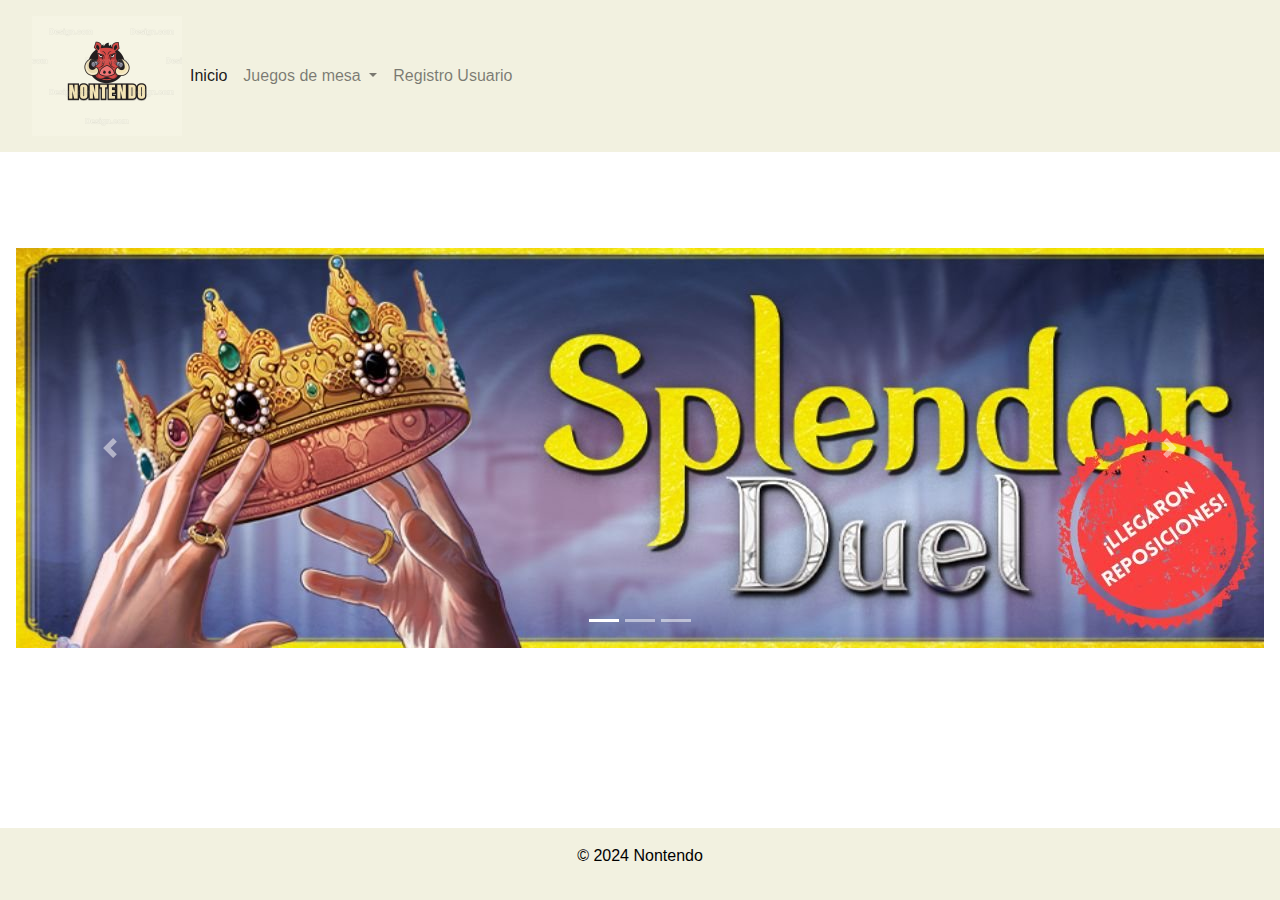
<file: index.html>
<!DOCTYPE html>
<html lang="es">
<head>
    <meta charset="UTF-8">
    <meta name="viewport" content="width=device-width, initial-scale=1.0">
    <title>Nontendo - Juegos de Mesa</title>
    <link rel="stylesheet" href="https://stackpath.bootstrapcdn.com/bootstrap/4.5.2/css/bootstrap.min.css">
    <link rel="stylesheet" href="css/style.css">
</head>
    <script src="https://code.jquery.com/jquery-3.5.1.slim.min.js"></script>
    <script src="https://cdn.jsdelivr.net/npm/@popperjs/core@2.5.4/dist/umd/popper.min.js"></script>
    <script src="https://stackpath.bootstrapcdn.com/bootstrap/4.5.2/js/bootstrap.min.js"></script>       
<body>
    <header>
        <nav class="navbar navbar-expand-sm navbar-light">
            <img src="imagenes/logo.png" alt="Logo Nontendo">            
            <button class="navbar-toggler" type="button" data-toggle="collapse" data-target="#navbarNavDropdown" aria-controls="navbarNavDropdown" aria-expanded="false" aria-label="Toggle navigation">
              <span class="navbar-toggler-icon"></span>
            </button>
            <div class="collapse navbar-collapse" id="navbarNavDropdown">
              <ul class="navbar-nav">
                <li class="nav-item active">
                  <a class="nav-link" href="index.html">Inicio <span class="sr-only">(current)</span></a>
                </li>
                <li class="nav-item dropdown">
                    <a class="nav-link dropdown-toggle" href="#" id="navbarDropdownMenuLink" role="button" data-toggle="dropdown" aria-haspopup="true" aria-expanded="false">
                        Juegos de mesa
                    </a>
                    <ul class="dropdown-menu curved-dropdown" aria-labelledby="navbarDropdownMenuLink">
                        <li><a class="dropdown-item" href="categoryAventura.html">Aventura</a></li>
                        <li><a class="dropdown-item" href="categoryCooperativo.html">Cooperativo</a></li>
                        <li><a class="dropdown-item" href="categoryEstrategia.html">Estrategia</a></li>
                        <li><a class="dropdown-item" href="categoryFamiliar.html">Familiar</a></li>
                    </ul>                    
                </li>
                <li class="nav-item">
                  <a class="nav-link" href="registroUsuario.html">Registro Usuario</a>
                </li>
              </ul>
            </div>
        </nav>               
      </header>   
      <main>
        <div id="carouselExampleIndicators" class="carousel slide" data-ride="carousel">
            <ol class="carousel-indicators">
                <li data-target="#carouselExampleIndicators" data-slide-to="0" class="active"></li>
                <li data-target="#carouselExampleIndicators" data-slide-to="1"></li>
                <li data-target="#carouselExampleIndicators" data-slide-to="2"></li>
            </ol>
            <div class="carousel-inner">
                <div class="carousel-item active">
                    <img src="imagenes/banner1.jpg" class="d-block mx-auto" alt="Splendor">                   
                </div>
                <div class="carousel-item">
                    <img src="imagenes/banner2.jpg" class="d-block mx-auto" alt="Cat in the box">                  
                </div>
                <div class="carousel-item">
                    <img src="imagenes/banner3.jpg" class="d-block mx-auto" alt="Carcassonne">                  
                </div>
            </div>
            <a class="carousel-control-prev" href="#carouselExampleIndicators" role="button" data-slide="prev">
                <span class="carousel-control-prev-icon" aria-hidden="true"></span>
                <span class="sr-only">Previous</span>
            </a>
            <a class="carousel-control-next" href="#carouselExampleIndicators" role="button" data-slide="next">
                <span class="carousel-control-next-icon" aria-hidden="true"></span>
                <span class="sr-only">Next</span>
            </a>
        </div>
    </main>   
    <footer>
        <p>&copy; 2024 Nontendo</p>
    </footer>    
</body>
</html>
</file>
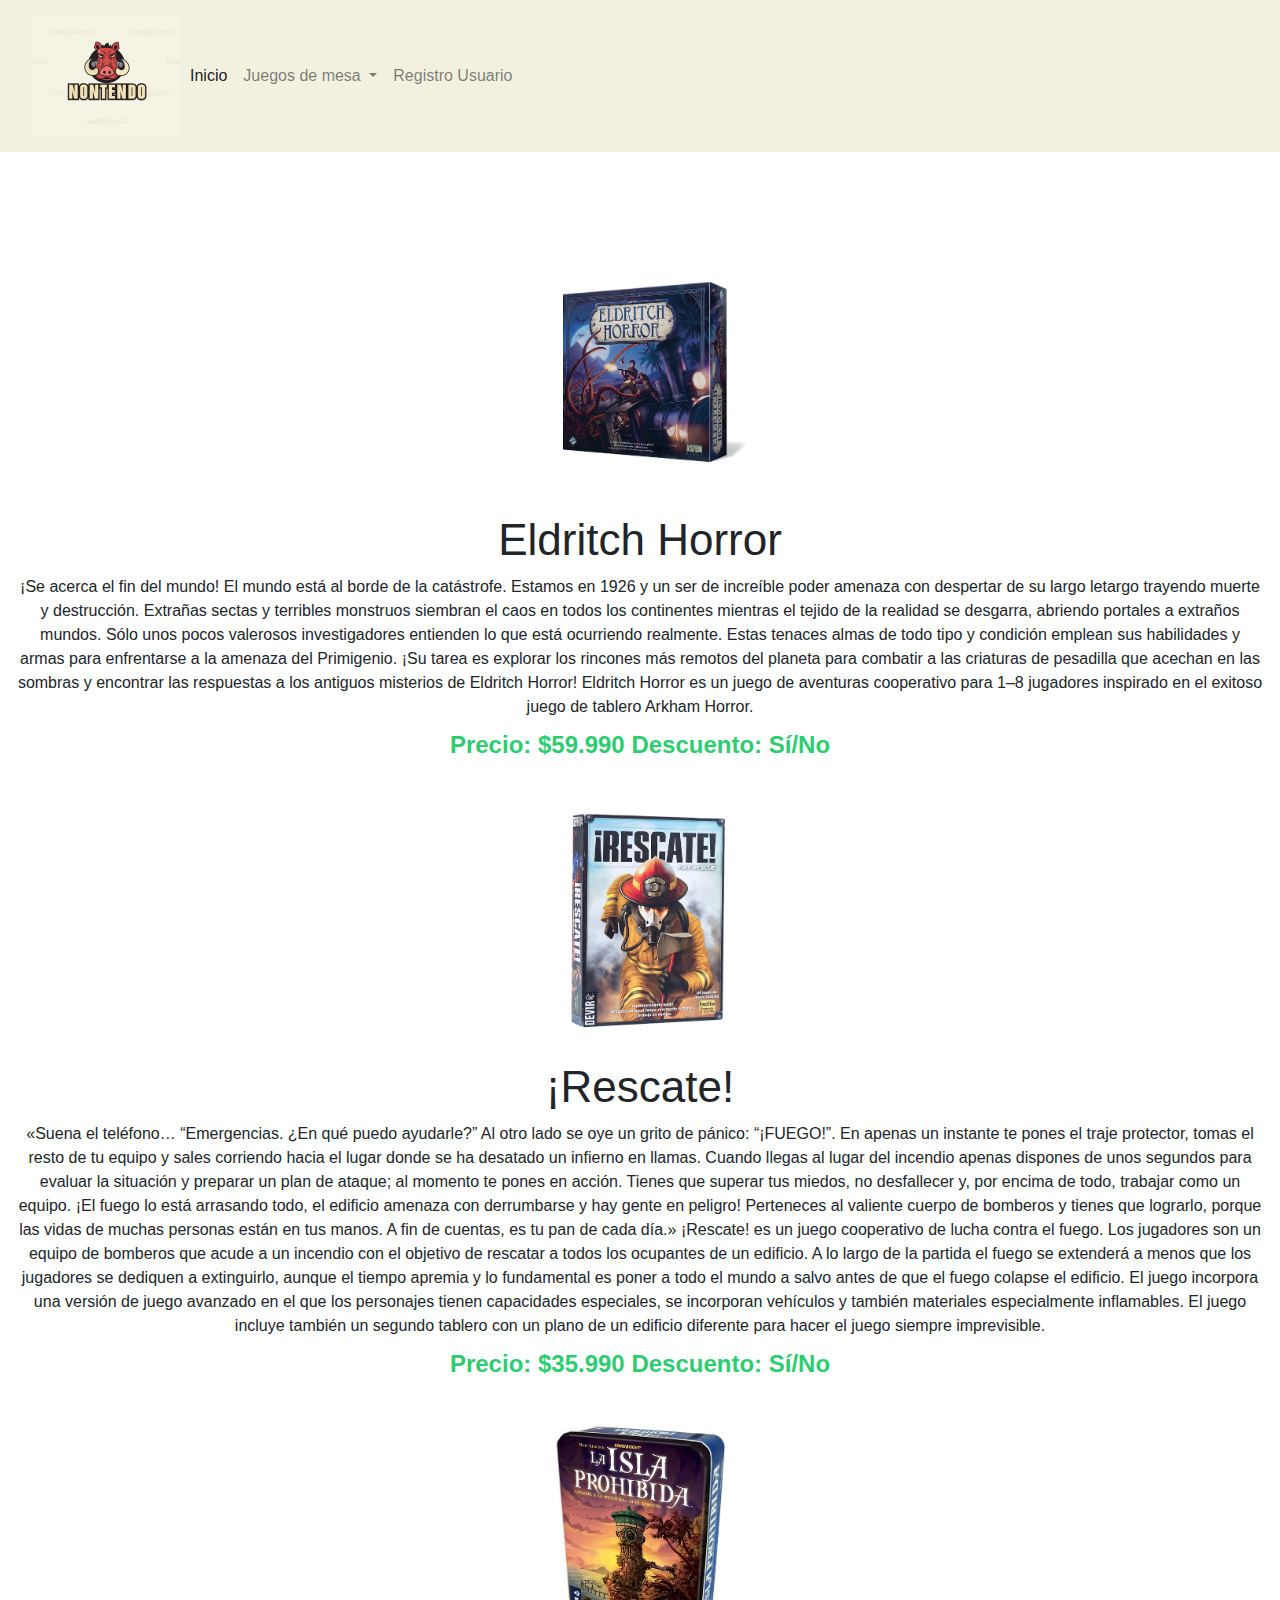
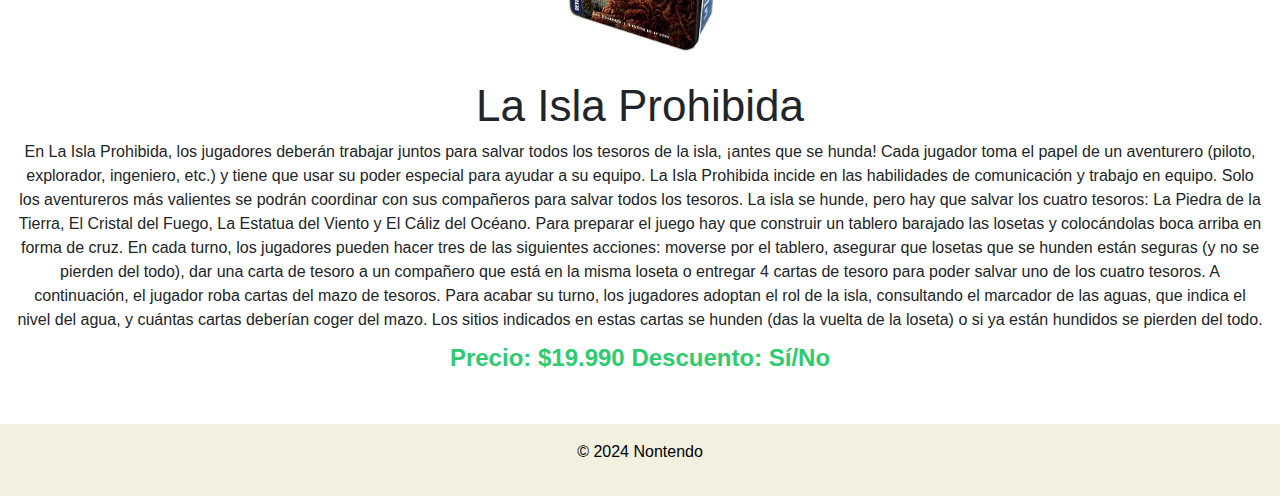
<file: categoryAventura.html>
<!DOCTYPE html>
<html lang="es">
<head>
    <meta charset="UTF-8">
    <meta name="viewport" content="width=device-width, initial-scale=1.0">
    <title>Juegos de Aventura - Nontendo</title>
    <link rel="stylesheet" href="https://stackpath.bootstrapcdn.com/bootstrap/4.5.2/css/bootstrap.min.css">
    <link rel="stylesheet" href="css/style.css">
</head>
    <script src="https://code.jquery.com/jquery-3.5.1.slim.min.js"></script>
    <script src="https://cdn.jsdelivr.net/npm/@popperjs/core@2.5.4/dist/umd/popper.min.js"></script>
    <script src="https://stackpath.bootstrapcdn.com/bootstrap/4.5.2/js/bootstrap.min.js"></script>       
<body>
    <header>
        <nav class="navbar navbar-expand-sm navbar-light">
            <img src="imagenes/logo.png" alt="Logo Nontendo">            
            <button class="navbar-toggler" type="button" data-toggle="collapse" data-target="#navbarNavDropdown" aria-controls="navbarNavDropdown" aria-expanded="false" aria-label="Toggle navigation">
              <span class="navbar-toggler-icon"></span>
            </button>
            <div class="collapse navbar-collapse" id="navbarNavDropdown">
              <ul class="navbar-nav">
                <li class="nav-item active">
                  <a class="nav-link" href="index.html">Inicio <span class="sr-only">(current)</span></a>
                </li>
                <li class="nav-item dropdown">
                    <a class="nav-link dropdown-toggle" href="#" id="navbarDropdownMenuLink" role="button" data-toggle="dropdown" aria-haspopup="true" aria-expanded="false">
                        Juegos de mesa
                    </a>
                    <ul class="dropdown-menu curved-dropdown" aria-labelledby="navbarDropdownMenuLink">
                        <li><a class="dropdown-item" href="categoryAventura.html">Aventura</a></li>
                        <li><a class="dropdown-item" href="categoryCooperativo.html">Cooperativo</a></li>
                        <li><a class="dropdown-item" href="categoryEstrategia.html">Estrategia</a></li>
                        <li><a class="dropdown-item" href="categoryFamiliar.html">Familiar</a></li>
                    </ul>  
                </li>
                <li class="nav-item">
                  <a class="nav-link" href="registroUsuario.html">Registro Usuario</a>
                </li>
              </ul>
            </div>
        </nav>               
      </header> 
    <main>
        <section id="games">
            <article class="game">
                <img src="imagenes/eldritch horror.webp" alt="Juego 1">
                <h2>Eldritch Horror</h2>
                <p>¡Se acerca el fin del mundo!

                    El mundo está al borde de la catástrofe. Estamos en 1926 y un ser de increíble poder amenaza con despertar de su largo letargo trayendo muerte y destrucción. 
                    Extrañas sectas y terribles monstruos siembran el caos en todos los continentes mientras el tejido de la realidad se desgarra, abriendo portales a extraños mundos.
                    Sólo unos pocos valerosos investigadores entienden lo que está ocurriendo realmente. Estas tenaces almas de todo tipo y condición emplean sus habilidades y armas para enfrentarse a la amenaza del Primigenio. 
                    ¡Su tarea es explorar los rincones más remotos del planeta para combatir a las criaturas de pesadilla que acechan en las sombras y encontrar las respuestas a los antiguos misterios de Eldritch Horror!
                    
                    Eldritch Horror es un juego de aventuras cooperativo para 1–8 jugadores inspirado en el exitoso juego de tablero Arkham Horror.</p>
                <p class="price">Precio: $59.990 <span>Descuento: Sí/No</span></p>
            </article>
            <article class="game">
                <img src="imagenes/rescate.webp" alt="Juego 2">
                <h2>¡Rescate!</h2>
                <p>«Suena el teléfono… “Emergencias. ¿En qué puedo ayudarle?” Al otro lado se oye un grito de pánico: “¡FUEGO!”.
                    En apenas un instante te pones el traje protector, tomas el resto de tu equipo y sales corriendo hacia el lugar donde se ha desatado un infierno en llamas.                    
                    Cuando llegas al lugar del incendio apenas dispones de unos segundos para evaluar la situación y preparar un plan de ataque; al momento te pones en acción. 
                    Tienes que superar tus miedos, no desfallecer y, por encima de todo, trabajar como un equipo. ¡El fuego lo está arrasando todo, el edificio amenaza con derrumbarse y hay gente en peligro!                    
                    Perteneces al valiente cuerpo de bomberos y tienes que lograrlo, porque las vidas de muchas personas están en tus manos. A fin de cuentas, es tu pan de cada día.»                    
                    ¡Rescate! es un juego cooperativo de lucha contra el fuego. Los jugadores son un equipo de bomberos que acude a un incendio con el objetivo de rescatar a todos los ocupantes de un edificio. A lo largo de la partida el fuego se extenderá a menos que los jugadores se dediquen a extinguirlo, 
                    aunque el tiempo apremia y lo fundamental es poner a todo el mundo a salvo antes de que el fuego colapse el edificio. 
                    El juego incorpora una versión de juego avanzado en el que los personajes tienen capacidades especiales, se incorporan vehículos y también materiales especialmente inflamables. 
                    El juego incluye también un segundo tablero con un plano de un edificio diferente para hacer el juego siempre imprevisible.</p>
                <p class="price">Precio: $35.990 <span>Descuento: Sí/No</span></p>
            </article>
            <article class="game">
                <img src="imagenes/la isla prohibida.webp" alt="Juego 1">
                <h2>La Isla Prohibida</h2>
                <p>En La Isla Prohibida, los jugadores deberán trabajar juntos para salvar todos los tesoros de la isla, ¡antes que se hunda! Cada jugador toma el papel de un aventurero (piloto, explorador, ingeniero, etc.) y tiene que usar su poder especial para ayudar a su equipo.
                    La Isla Prohibida incide en las habilidades de comunicación y trabajo en equipo. Solo los aventureros más valientes se podrán coordinar con sus compañeros para salvar todos los tesoros. 
                    La isla se hunde, pero hay que salvar los cuatro tesoros: La Piedra de la Tierra, El Cristal del Fuego, La Estatua del Viento y El Cáliz del Océano. 
                    Para preparar el juego hay que construir un tablero barajado las losetas y colocándolas boca arriba en forma de cruz. En cada turno, 
                    los jugadores pueden hacer tres de las siguientes acciones: moverse por el tablero, asegurar que losetas que se hunden están seguras (y no se pierden del todo), 
                    dar una carta de tesoro a un compañero que está en la misma loseta o entregar 4 cartas de tesoro para poder salvar uno de los cuatro tesoros. 
                    A continuación, el jugador roba cartas del mazo de tesoros. Para acabar su turno, los jugadores adoptan el rol de la isla, 
                    consultando el marcador de las aguas, que indica el nivel del agua, y cuántas cartas deberían coger del mazo. Los sitios indicados en estas cartas se hunden (das la vuelta de la loseta) o si ya están hundidos se pierden del todo.</p>
                <p class="price">Precio: $19.990 <span>Descuento: Sí/No</span></p>
            </article>
        </section>
    </main>
    <footer>
        <p>&copy; 2024 Nontendo</p>
    </footer>
</body>
</html>
</file>
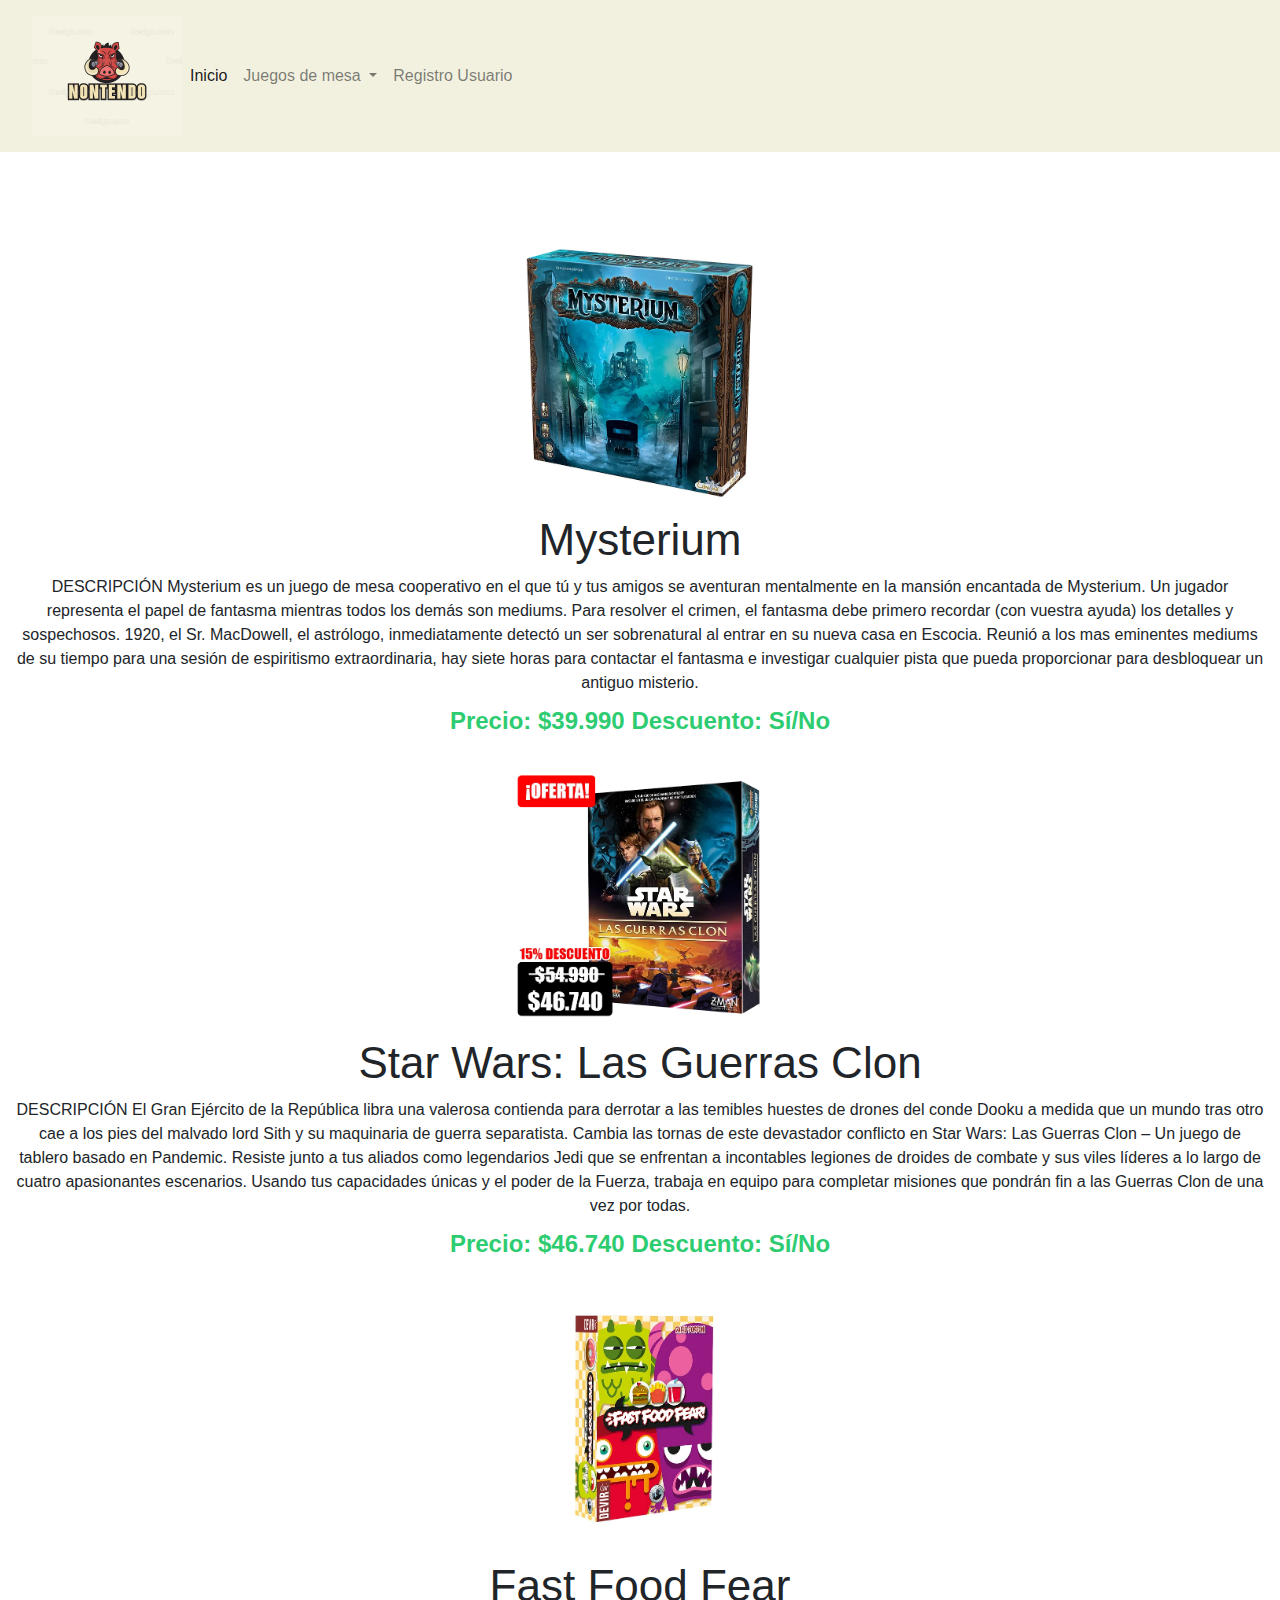
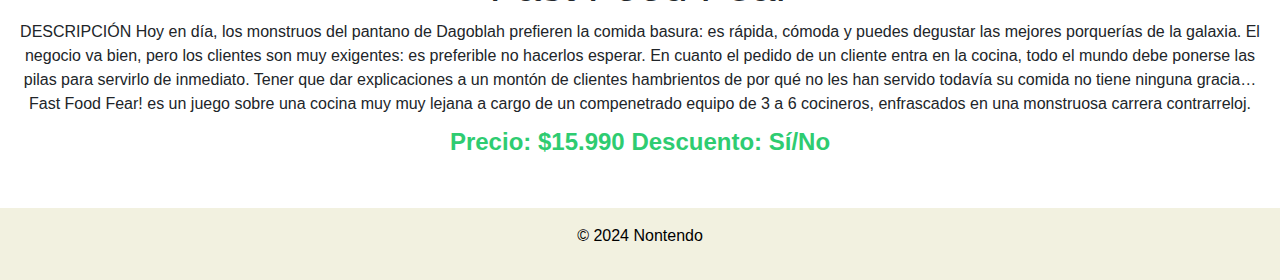
<file: categoryCooperativo.html>
<!DOCTYPE html>
<html lang="es">
<head>
    <meta charset="UTF-8">
    <meta name="viewport" content="width=device-width, initial-scale=1.0">
    <title>Juegos Familiares - Nontendo</title>
    <link rel="stylesheet" href="https://stackpath.bootstrapcdn.com/bootstrap/4.5.2/css/bootstrap.min.css">
    <link rel="stylesheet" href="css/style.css">
</head>
    <script src="https://code.jquery.com/jquery-3.5.1.slim.min.js"></script>
    <script src="https://cdn.jsdelivr.net/npm/@popperjs/core@2.5.4/dist/umd/popper.min.js"></script>
    <script src="https://stackpath.bootstrapcdn.com/bootstrap/4.5.2/js/bootstrap.min.js"></script>       
<body>
    <header>
        <nav class="navbar navbar-expand-sm navbar-light">
            <img src="imagenes/logo.png" alt="Logo Nontendo">            
            <button class="navbar-toggler" type="button" data-toggle="collapse" data-target="#navbarNavDropdown" aria-controls="navbarNavDropdown" aria-expanded="false" aria-label="Toggle navigation">
              <span class="navbar-toggler-icon"></span>
            </button>
            <div class="collapse navbar-collapse" id="navbarNavDropdown">
              <ul class="navbar-nav">
                <li class="nav-item active">
                  <a class="nav-link" href="index.html">Inicio <span class="sr-only">(current)</span></a>
                </li>
                <li class="nav-item dropdown">
                    <a class="nav-link dropdown-toggle" href="#" id="navbarDropdownMenuLink" role="button" data-toggle="dropdown" aria-haspopup="true" aria-expanded="false">
                        Juegos de mesa
                    </a>
                    <ul class="dropdown-menu curved-dropdown" aria-labelledby="navbarDropdownMenuLink">
                        <li><a class="dropdown-item" href="categoryAventura.html">Aventura</a></li>
                        <li><a class="dropdown-item" href="categoryCooperativo.html">Cooperativo</a></li>
                        <li><a class="dropdown-item" href="categoryEstrategia.html">Estrategia</a></li>
                        <li><a class="dropdown-item" href="categoryFamiliar.html">Familiar</a></li>
                    </ul>  
                </li>
                <li class="nav-item">
                  <a class="nav-link" href="registroUsuario.html">Registro Usuario</a>
                </li>
              </ul>
            </div>
        </nav>               
      </header> 
    <main>
        <section id="games">
            <article class="game">
                <img src="imagenes/mysterium.webp" alt="Juego 1">
                <h2>Mysterium</h2>
                <p>DESCRIPCIÓN
                    Mysterium es un juego de mesa cooperativo en el que tú y tus amigos se aventuran mentalmente en la mansión encantada de Mysterium. 
                    Un jugador representa el papel de fantasma mientras todos los demás son mediums. Para resolver el crimen, 
                    el fantasma debe primero recordar (con vuestra ayuda) los detalles y sospechosos.
                    1920, el Sr. MacDowell, el astrólogo, inmediatamente detectó un ser sobrenatural al entrar en su nueva casa en Escocia. 
                    Reunió a los mas eminentes mediums de su tiempo para una sesión de espiritismo extraordinaria, 
                    hay siete horas para contactar el fantasma e investigar cualquier pista que pueda proporcionar para desbloquear un antiguo misterio.</p>
                <p class="price">Precio: $39.990 <span>Descuento: Sí/No</span></p>
            </article> 
            <article class="game">
                <img src="imagenes/star wars.webp" alt="Juego 1">
                <h2>Star Wars: Las Guerras Clon</h2>
                <p>DESCRIPCIÓN
                    El Gran Ejército de la República libra una valerosa contienda para derrotar a las temibles huestes de drones del conde Dooku a medida que un mundo tras otro cae a los pies del malvado lord Sith y su maquinaria de guerra separatista.
                    Cambia las tornas de este devastador conflicto en Star Wars: Las Guerras Clon – Un juego de tablero basado en Pandemic. 
                    Resiste junto a tus aliados como legendarios Jedi que se enfrentan a incontables legiones de droides de combate y sus viles líderes a lo largo de cuatro apasionantes escenarios.
                    Usando tus capacidades únicas y el poder de la Fuerza, trabaja en equipo para completar misiones que pondrán fin a las Guerras Clon de una vez por todas.</p>
                <p class="price">Precio: $46.740 <span>Descuento: Sí/No</span></p>
            </article> 
            <article class="game">
                <img src="imagenes/fast food fear.webp" alt="Juego 1">
                <h2>Fast Food Fear</h2>
                <p>DESCRIPCIÓN
                    Hoy en día, los monstruos del pantano de Dagoblah prefieren la comida basura: es rápida, cómoda y puedes degustar las mejores porquerías de la galaxia. 
                    El negocio va bien, pero los clientes son muy exigentes: es preferible no hacerlos esperar. En cuanto el pedido de un cliente entra en la cocina, todo el mundo debe ponerse las pilas para servirlo de inmediato. 
                    Tener que dar explicaciones a un montón de clientes hambrientos de por qué no les han servido todavía su comida no tiene ninguna gracia… Fast Food Fear! 
                    es un juego sobre una cocina muy muy lejana a cargo de un compenetrado equipo de 3 a 6 cocineros, enfrascados en una monstruosa carrera contrarreloj.</p>
                <p class="price">Precio: $15.990 <span>Descuento: Sí/No</span></p>
            </article>         
        </section>
    </main>
    <footer>
        <p>&copy; 2024 Nontendo</p>
    </footer>
</body>
</html>
</file>
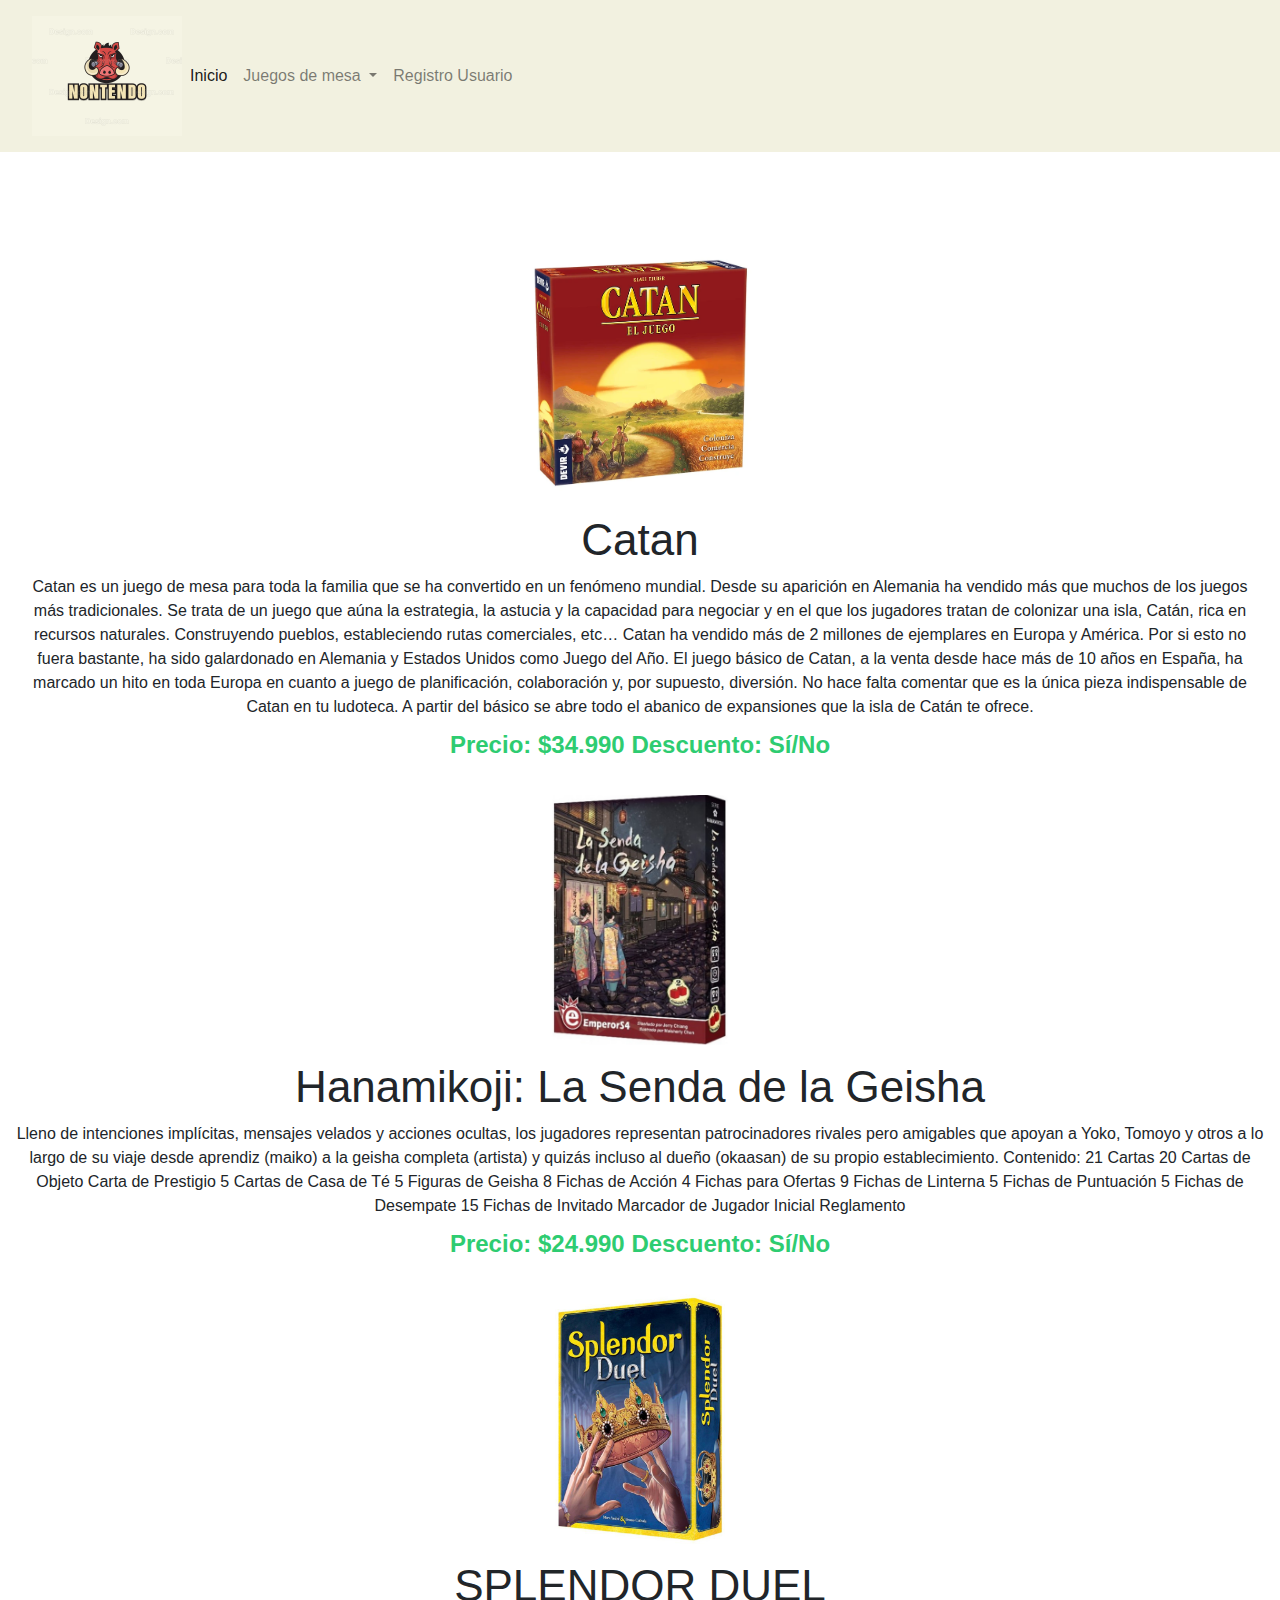
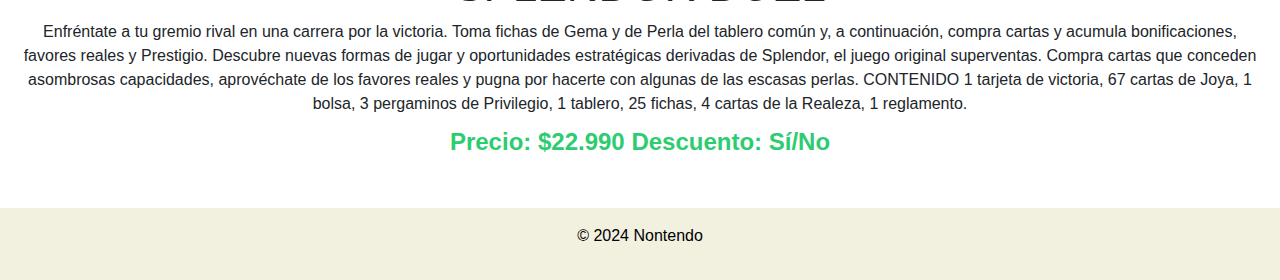
<file: categoryEstrategia.html>
<!DOCTYPE html>
<html lang="es">
<head>
    <meta charset="UTF-8">
    <meta name="viewport" content="width=device-width, initial-scale=1.0">
    <title>Juegos de Estrategia - Nontendo</title>
    <link rel="stylesheet" href="https://stackpath.bootstrapcdn.com/bootstrap/4.5.2/css/bootstrap.min.css">
    <link rel="stylesheet" href="css/style.css">
</head>
    <script src="https://code.jquery.com/jquery-3.5.1.slim.min.js"></script>
    <script src="https://cdn.jsdelivr.net/npm/@popperjs/core@2.5.4/dist/umd/popper.min.js"></script>
    <script src="https://stackpath.bootstrapcdn.com/bootstrap/4.5.2/js/bootstrap.min.js"></script>       
<body>
    <header>
        <nav class="navbar navbar-expand-sm navbar-light">
            <img src="imagenes/logo.png" alt="Logo Nontendo">            
            <button class="navbar-toggler" type="button" data-toggle="collapse" data-target="#navbarNavDropdown" aria-controls="navbarNavDropdown" aria-expanded="false" aria-label="Toggle navigation">
              <span class="navbar-toggler-icon"></span>
            </button>
            <div class="collapse navbar-collapse" id="navbarNavDropdown">
              <ul class="navbar-nav">
                <li class="nav-item active">
                  <a class="nav-link" href="index.html">Inicio <span class="sr-only">(current)</span></a>
                </li>
                <li class="nav-item dropdown">
                    <a class="nav-link dropdown-toggle" href="#" id="navbarDropdownMenuLink" role="button" data-toggle="dropdown" aria-haspopup="true" aria-expanded="false">
                        Juegos de mesa
                    </a>
                    <ul class="dropdown-menu curved-dropdown" aria-labelledby="navbarDropdownMenuLink">
                        <li><a class="dropdown-item" href="categoryAventura.html">Aventura</a></li>
                        <li><a class="dropdown-item" href="categoryCooperativo.html">Cooperativo</a></li>
                        <li><a class="dropdown-item" href="categoryEstrategia.html">Estrategia</a></li>
                        <li><a class="dropdown-item" href="categoryFamiliar.html">Familiar</a></li>
                    </ul>  
                </li>
                <li class="nav-item">
                  <a class="nav-link" href="registroUsuario.html">Registro Usuario</a>
                </li>
              </ul>
            </div>
        </nav>               
      </header> 
    <main>
        <section id="games">
            <article class="game">
                <img src="imagenes/catan.webp" alt="Juego 1">
                <h2>Catan</h2>
                <p>Catan es un juego de mesa para toda la familia que se ha convertido en un fenómeno mundial. 
                    Desde su aparición en Alemania ha vendido más que muchos de los juegos más tradicionales. 
                    Se trata de un juego que aúna la estrategia, la astucia y la capacidad para negociar y en el que los jugadores tratan de colonizar una isla, Catán, 
                    rica en recursos naturales. Construyendo pueblos, estableciendo rutas comerciales, etc… Catan ha vendido más de 2 millones de ejemplares en Europa y América. 
                    Por si esto no fuera bastante, ha sido galardonado en Alemania y Estados Unidos como Juego del Año. 
                    El juego básico de Catan, a la venta desde hace más de 10 años en España, ha marcado un hito en toda Europa en cuanto a juego de planificación, colaboración y, 
                    por supuesto, diversión. No hace falta comentar que es la única pieza indispensable de Catan en tu ludoteca. 
                    A partir del básico se abre todo el abanico de expansiones que la isla de Catán te ofrece.</p>
                <p class="price">Precio: $34.990 <span>Descuento: Sí/No</span></p>
            </article>
            <article class="game">
                <img src="imagenes/senda.jpg" alt="Juego 1">
                <h2>Hanamikoji: La Senda de la Geisha</h2>
                <p>Lleno de intenciones implícitas, mensajes velados y acciones ocultas, los jugadores representan patrocinadores rivales pero amigables que apoyan a Yoko, Tomoyo y otros a lo largo de su viaje desde aprendiz (maiko) a la geisha completa (artista) y quizás incluso al dueño (okaasan) de su propio establecimiento.

                    Contenido:
                    
                    21 Cartas
                    20 Cartas de Objeto
                    Carta de Prestigio
                    5 Cartas de Casa de Té
                    5 Figuras de Geisha
                    8 Fichas de Acción
                    4 Fichas para Ofertas
                    9 Fichas de Linterna
                    5 Fichas de Puntuación
                    5 Fichas de Desempate
                    15 Fichas de Invitado
                    Marcador de Jugador Inicial
                    Reglamento</p>
                <p class="price">Precio: $24.990 <span>Descuento: Sí/No</span></p>
            </article>
            <article class="game">
                <img src="imagenes/splendor.jpg" alt="Juego 1">
                <h2>SPLENDOR DUEL</h2>
                <p>Enfréntate a tu gremio rival en una carrera por la victoria.
                   Toma fichas de Gema y de Perla del tablero común y, a continuación, compra cartas y acumula bonificaciones, favores reales y Prestigio.                    
                   Descubre nuevas formas de jugar y oportunidades estratégicas derivadas de Splendor, el juego original superventas.                    
                   Compra cartas que conceden asombrosas capacidades, aprovéchate de los favores reales y pugna por hacerte con algunas de las escasas perlas.
                   CONTENIDO                    
                   1 tarjeta de victoria, 67 cartas de Joya, 1 bolsa, 3 pergaminos de Privilegio, 1 tablero, 25 fichas, 4 cartas de la Realeza, 1 reglamento.</p>
                <p class="price">Precio: $22.990 <span>Descuento: Sí/No</span></p>
            </article>
        </section>
    </main>
    <footer>
        <p>&copy; 2024 Nontendo</p>
    </footer>
</body>
</html>
</file>
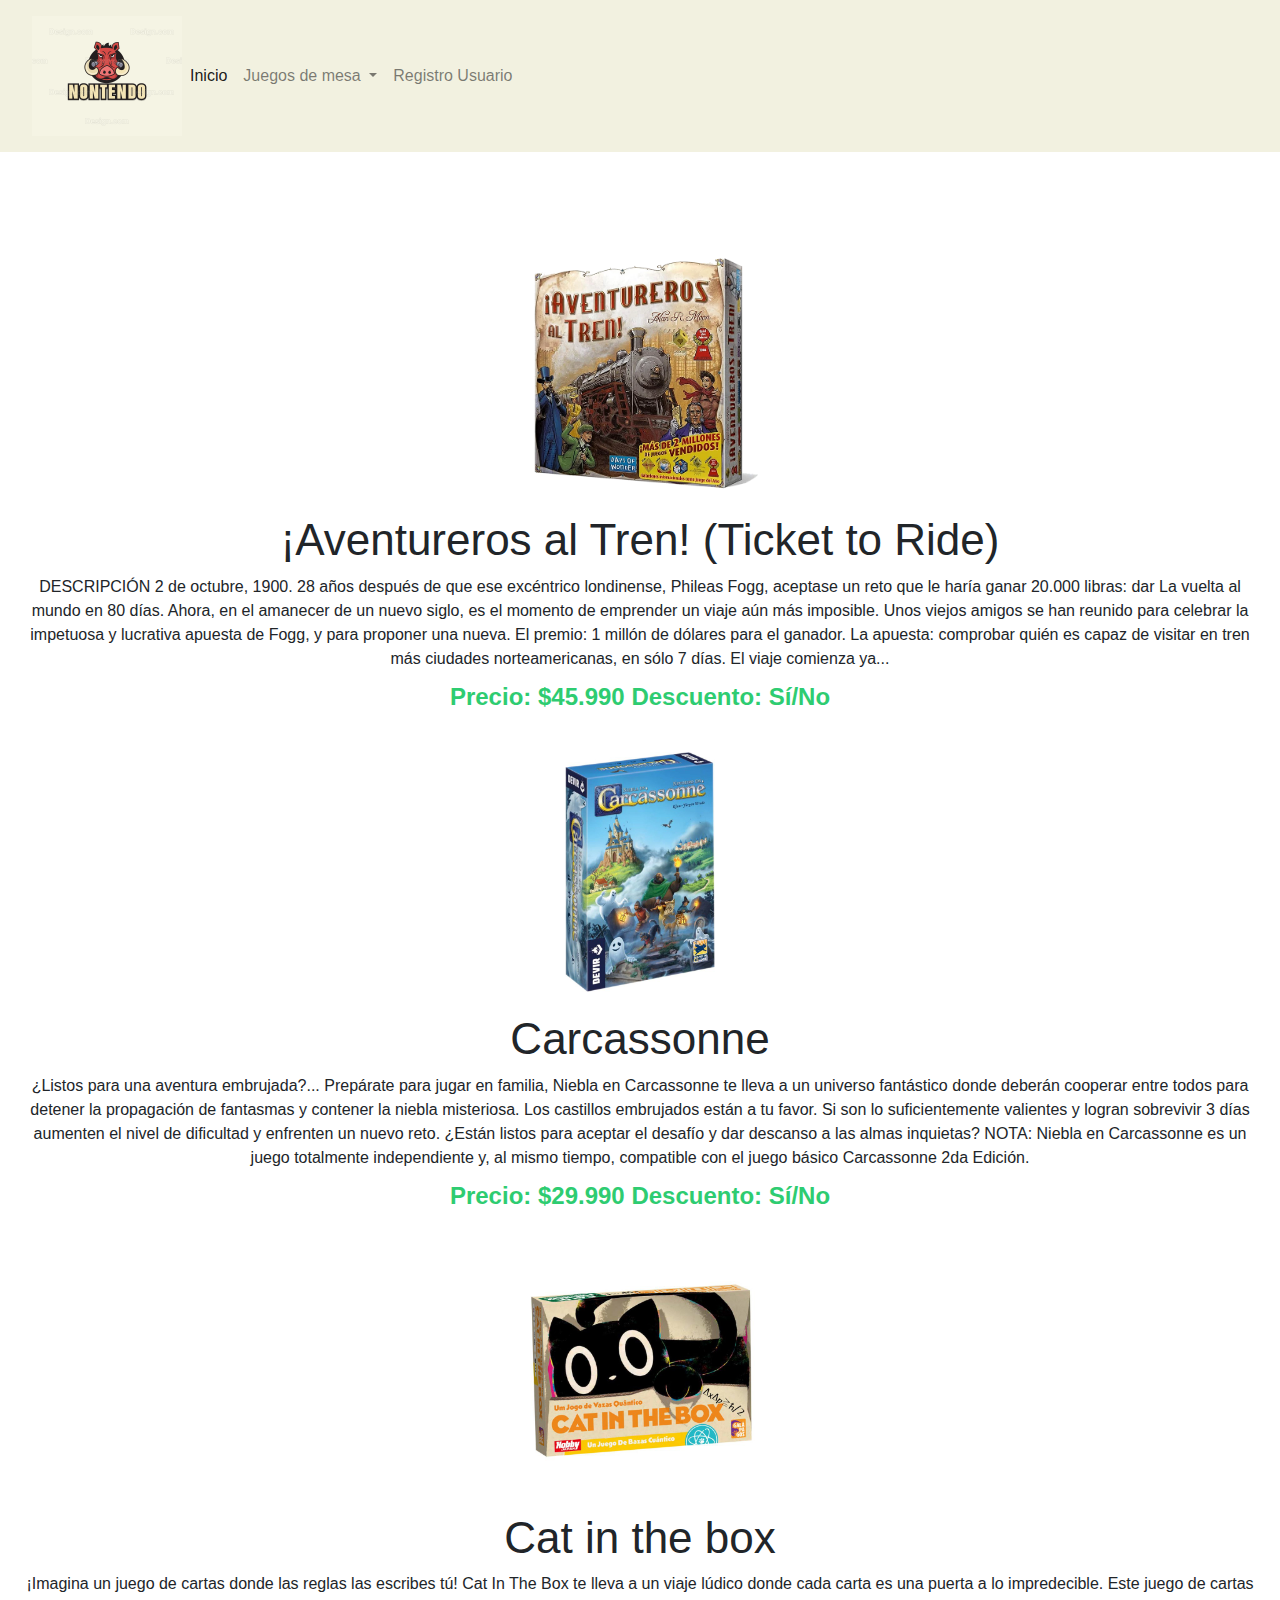
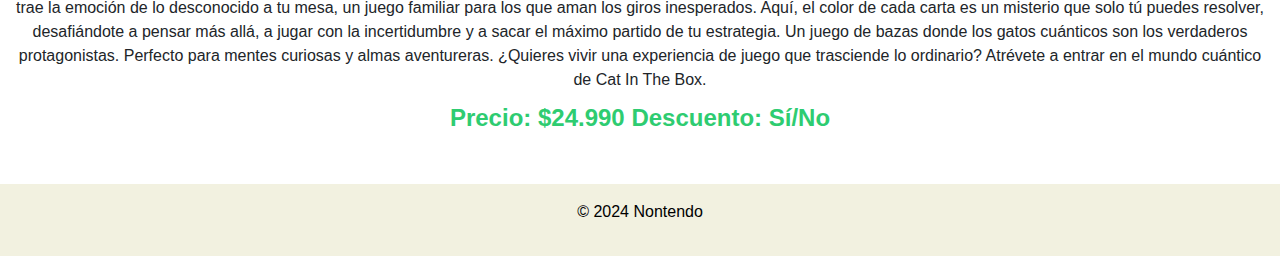
<file: categoryFamiliar.html>
<!DOCTYPE html>
<html lang="es">
<head>
    <meta charset="UTF-8">
    <meta name="viewport" content="width=device-width, initial-scale=1.0">
    <title>Juegos Familiares - Nontendo</title>
    <link rel="stylesheet" href="https://stackpath.bootstrapcdn.com/bootstrap/4.5.2/css/bootstrap.min.css">
    <link rel="stylesheet" href="css/style.css">
</head>
    <script src="https://code.jquery.com/jquery-3.5.1.slim.min.js"></script>
    <script src="https://cdn.jsdelivr.net/npm/@popperjs/core@2.5.4/dist/umd/popper.min.js"></script>
    <script src="https://stackpath.bootstrapcdn.com/bootstrap/4.5.2/js/bootstrap.min.js"></script>       
<body>
    <header>
        <nav class="navbar navbar-expand-sm navbar-light">
            <img src="imagenes/logo.png" alt="Logo Nontendo">            
            <button class="navbar-toggler" type="button" data-toggle="collapse" data-target="#navbarNavDropdown" aria-controls="navbarNavDropdown" aria-expanded="false" aria-label="Toggle navigation">
              <span class="navbar-toggler-icon"></span>
            </button>
            <div class="collapse navbar-collapse" id="navbarNavDropdown">
              <ul class="navbar-nav">
                <li class="nav-item active">
                  <a class="nav-link" href="index.html">Inicio <span class="sr-only">(current)</span></a>
                </li>
                <li class="nav-item dropdown">
                    <a class="nav-link dropdown-toggle" href="#" id="navbarDropdownMenuLink" role="button" data-toggle="dropdown" aria-haspopup="true" aria-expanded="false">
                        Juegos de mesa
                    </a>
                    <ul class="dropdown-menu curved-dropdown" aria-labelledby="navbarDropdownMenuLink">
                        <li><a class="dropdown-item" href="categoryAventura.html">Aventura</a></li>
                        <li><a class="dropdown-item" href="categoryCooperativo.html">Cooperativo</a></li>
                        <li><a class="dropdown-item" href="categoryEstrategia.html">Estrategia</a></li>
                        <li><a class="dropdown-item" href="categoryFamiliar.html">Familiar</a></li>
                    </ul>  
                </li>
                <li class="nav-item">
                  <a class="nav-link" href="registroUsuario.html">Registro Usuario</a>
                </li>
              </ul>
            </div>
        </nav>               
      </header> 
    <main>
        <section id="games">
            <article class="game">
                <img src="imagenes/aventureros.webp" alt="Juego 1">
                <h2>¡Aventureros al Tren! (Ticket to Ride)</h2>
                <p>DESCRIPCIÓN
                    2 de octubre, 1900. 28 años después de que ese excéntrico londinense, 
                    Phileas Fogg, aceptase un reto que le haría ganar 20.000 libras: dar La vuelta al mundo en 80 días. Ahora, 
                    en el amanecer de un nuevo siglo, es el momento de emprender un viaje aún más imposible. Unos viejos amigos se han reunido para celebrar la impetuosa y lucrativa apuesta de Fogg, 
                    y para proponer una nueva. El premio: 1 millón de dólares para el ganador. La apuesta: comprobar quién es capaz de visitar en tren más ciudades norteamericanas, 
                    en sólo 7 días. El viaje comienza ya...</p>
                <p class="price">Precio: $45.990 <span>Descuento: Sí/No</span></p>
            </article> 
            <article class="game">
                <img src="imagenes/carcassonne-niebla-en-carcassonne.jpg" alt="Juego 2">
                <h2>Carcassonne</h2>
                <p>¿Listos para una aventura embrujada?...
                    Prepárate para jugar en familia,  Niebla en Carcassonne te lleva a un universo fantástico donde deberán cooperar entre todos para detener la propagación de fantasmas y contener la niebla misteriosa. 
                    Los castillos embrujados están a tu favor. Si son lo suficientemente valientes y logran sobrevivir 3 días aumenten el nivel de dificultad y enfrenten un nuevo reto.
                    ¿Están listos para aceptar el desafío y dar descanso a las almas inquietas?
                    NOTA: Niebla en Carcassonne es un juego totalmente independiente y, al mismo tiempo, compatible con el juego básico Carcassonne 2da Edición.</p>
                <p class="price">Precio: $29.990 <span>Descuento: Sí/No</span></p>
            </article>
            <article class="game">
                <img src="imagenes/cat-in-the-box.jpg" alt="Juego 3">
                <h2>Cat in the box</h2>
                <p>¡Imagina un juego de cartas donde las reglas las escribes tú!
                    Cat In The Box te lleva a un viaje lúdico donde cada carta es una puerta a lo impredecible. Este juego de cartas trae la emoción de lo desconocido a tu mesa, un juego familiar para los que aman los giros inesperados. 
                    Aquí, el color de cada carta es un misterio que solo tú puedes resolver, desafiándote a pensar más allá, a jugar con la incertidumbre y a sacar el máximo partido de tu estrategia. Un juego de bazas donde los gatos cuánticos son los verdaderos protagonistas.                    
                    Perfecto para mentes curiosas y almas aventureras.                    
                    ¿Quieres vivir una experiencia de juego que trasciende lo ordinario? Atrévete a entrar en el mundo cuántico de Cat In The Box.</p>
                <p class="price">Precio: $24.990 <span>Descuento: Sí/No</span></p>
            </article>        
        </section>
    </main>
    <footer>
        <p>&copy; 2024 Nontendo</p>
    </footer>
</body>
</html>
</file>
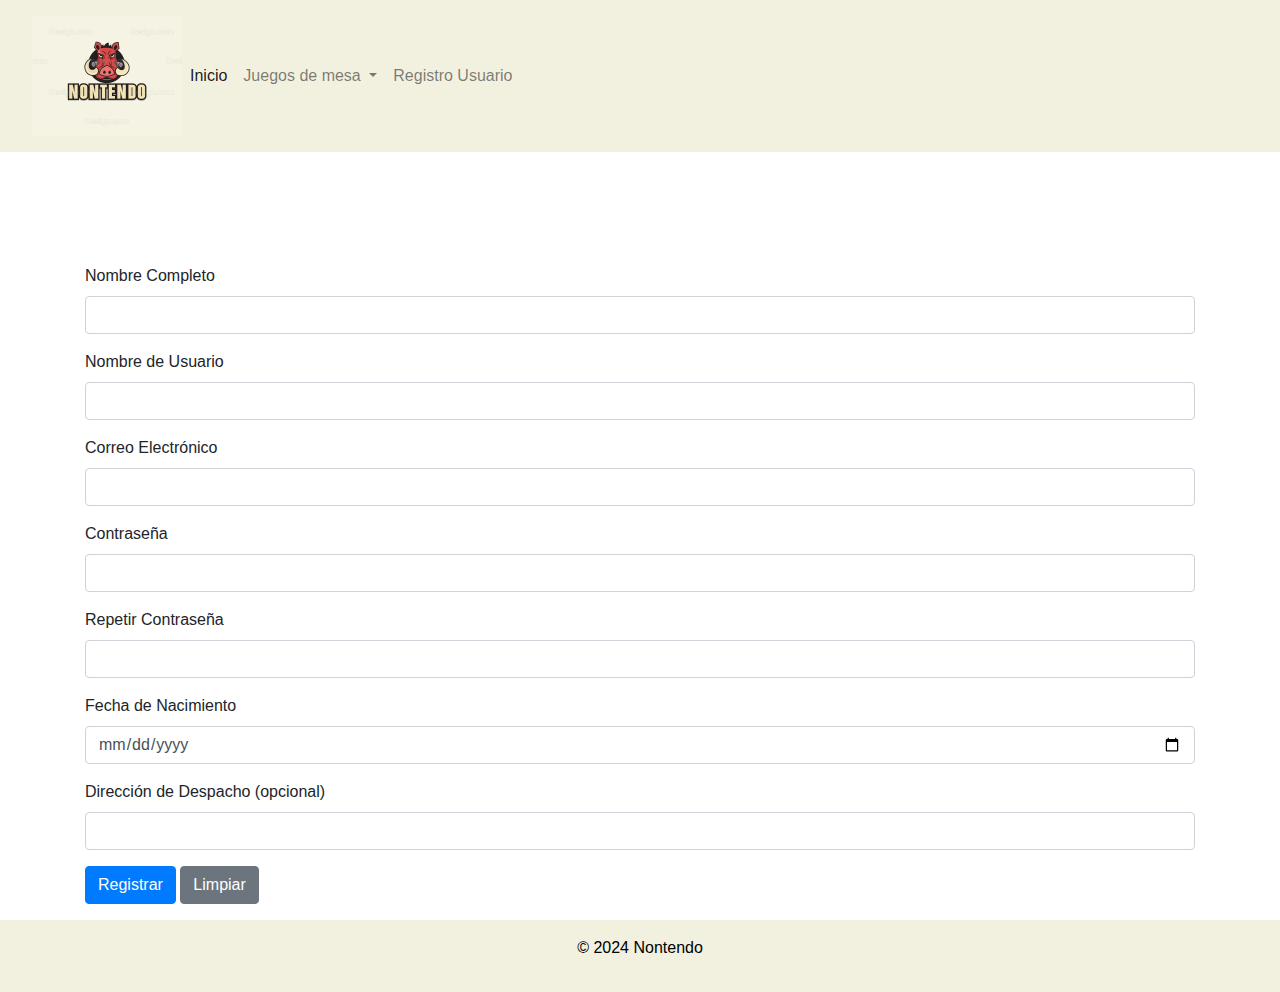
<file: registroUsuario.html>
<!DOCTYPE html>
<html lang="es">
    <head>
        <meta charset="UTF-8">
        <meta name="viewport" content="width=device-width, initial-scale=1.0">
        <title>Nontendo - Juegos de Mesa</title>
        <link rel="stylesheet" href="https://stackpath.bootstrapcdn.com/bootstrap/4.5.2/css/bootstrap.min.css">
        <link rel="stylesheet" href="css/style.css">
    </head>
    <body>
        <header>
            <nav class="navbar navbar-expand-sm navbar-light">
                <img src="imagenes/logo.png" alt="Logo Nontendo">            
                <button class="navbar-toggler" type="button" data-toggle="collapse" data-target="#navbarNavDropdown" aria-controls="navbarNavDropdown" aria-expanded="false" aria-label="Toggle navigation">
                  <span class="navbar-toggler-icon"></span>
                </button>
                <div class="collapse navbar-collapse" id="navbarNavDropdown">
                  <ul class="navbar-nav">
                    <li class="nav-item active">
                      <a class="nav-link" href="index.html">Inicio <span class="sr-only">(current)</span></a>
                    </li>
                    <li class="nav-item dropdown">
                        <a class="nav-link dropdown-toggle" href="#" id="navbarDropdownMenuLink" role="button" data-toggle="dropdown" aria-haspopup="true" aria-expanded="false">
                            Juegos de mesa
                        </a>
                        <ul class="dropdown-menu curved-dropdown" aria-labelledby="navbarDropdownMenuLink">
                            <li><a class="dropdown-item" href="categoryAventura.html">Aventura</a></li>
                            <li><a class="dropdown-item" href="categoryCooperativo.html">Cooperativo</a></li>
                            <li><a class="dropdown-item" href="categoryEstrategia.html">Estrategia</a></li>
                            <li><a class="dropdown-item" href="categoryFamiliar.html">Familiar</a></li>
                        </ul>  
                    </li>
                    <li class="nav-item">
                      <a class="nav-link" href="registroUsuario.html">Registro Usuario</a>
                    </li>
                  </ul>
                </div>
            </nav>               
        </header> 
        <main>           
            <section id="register" class="container mt-3">        
                <form id="formularioRegistro">
                    <div class="form-group">
                        <label for="nombre">Nombre Completo</label>
                        <input type="text" class="form-control" id="nombre" required>
                    </div>
                    <div class="form-group">
                        <label for="username">Nombre de Usuario</label>
                        <input type="text" class="form-control" id="username" required>
                    </div>
                    <div class="form-group">
                        <label for="correo">Correo Electrónico</label>
                        <input type="email" class="form-control" id="correo" required>
                    </div>
                    <div class="form-group">
                        <label for="contrasena">Contraseña</label>
                        <input type="password" class="form-control" id="contrasena" required>
                        <div id="contrasenaError" class="invalid-feedback"></div>
                    </div>
                    <div class="form-group">
                        <label for="confirmoContrasena">Repetir Contraseña</label>
                        <input type="password" class="form-control" id="confirmoContrasena" required>
                        <div id="confirmaContrasenaError" class="invalid-feedback"></div>
                    </div>
                    <div class="form-group">
                        <label for="fechaNacimiento">Fecha de Nacimiento</label>
                        <input type="date" class="form-control" id="fechaNacimiento" required>
                        <div id="fechaNacimientoError" class="invalid-feedback"></div>
                    </div>
                    <div class="form-group">
                        <label for="direccion">Dirección de Despacho (opcional)</label>
                        <input type="text" class="form-control" id="direccion">
                    </div>
                    <button type="submit" class="btn btn-primary">Registrar</button>
                    <button type="reset" class="btn btn-secondary">Limpiar</button>
                </form>
            </section>
        </main>
        <footer>
            <p>&copy; 2024 Nontendo</p>
        </footer>

        <!-- Coloca los scripts aquí -->
        <script src="https://code.jquery.com/jquery-3.5.1.slim.min.js"></script>
        <script src="https://cdn.jsdelivr.net/npm/@popperjs/core@2.5.4/dist/umd/popper.min.js"></script>
        <script src="https://stackpath.bootstrapcdn.com/bootstrap/4.5.2/js/bootstrap.min.js"></script>
        <script src="js/validations.js"></script>
    </body>
</html>
</file>
<file: css/style.css>
:root {
    --secondary-color: #2ecc71;
    --font-family: 'Arial', sans-serif;
    --header-bg-color: #f2f1e0;
    --header-text-color: #000000; 
}

body {
    font-family: var(--font-family);
    margin: 0;
    padding: 0;
    display: flex;
    flex-direction: column;
    min-height: 100vh;
}

header {
    background-color: var(--header-bg-color);
    color: var(--header-text-color);
    text-align: center;
    padding: 0.5rem 1rem;
    position: relative;
    box-sizing: border-box;
}

footer {
    background-color: var(--header-bg-color); /* Color del footer */
    color: var(--header-text-color); /* Color del texto en el footer */
    text-align: center;
    padding: 1rem;
}

nav.navbar {
    background-color: var(--header-bg-color);
    color: var(--header-text-color);
}

main {
    flex: 1;
    padding: 1rem;
    margin-top: 80px; 
}

#categories ul {
    list-style: none;
    padding: 0;
    display: flex;
    justify-content: space-around;
    flex-wrap: wrap;
}

#categories li {
    margin: 1rem;
    text-align: center;
}

#categories img {
    width: 100px;
    height: 100px;
    object-fit: cover;
    transition: transform 0.3s;
}

#categories img:hover {
    transform: scale(1.1);
}

article.game {
    margin-bottom: 2rem;
    text-align: center;
}

article.game img {
    width: 250px; /* Tamaño ajustado de la imagen */
    height: 250px;
    object-fit: cover;
    display: block;
    margin: 0 auto 1rem;
}

article.game h2 {
    font-size: 2.75rem; /* Tamaño del nombre del juego */
    margin: 0.5rem 0;
}

article.game p {
    font-size: 1rem; /* Tamaño de la descripción y otros textos */
    margin: 0.5rem 0;
}

article.game p span {
    font-weight: bold;
    color: var(--primary-color);
}

article.game .price {
    font-size: 1.5rem; /* Tamaño del precio */
    font-weight: bold;
    color: var(--secondary-color);
    margin: 0.5rem 0;
}

@media (max-width: 768px) {
    .carousel-item img {
        max-width: 100%;
        height: auto;
    }
    #categories ul {
        flex-direction: column;
        align-items: center;
    }

    article.game img {
        width: 100%;
        height: auto;
    }

    header img {
        width: 100px; /* Tamaño del logo para pantallas pequeñas */
    }
}

@media (min-width: 769px) {
    header img {
        width: 150px; /* Tamaño del logo para pantallas medianas y grandes */
    }
}

@keyframes fadeIn {
    from {
        opacity: 0;
    }
    to {
        opacity: 1;
    }
}

header, footer, main {
    animation: fadeIn 1s ease-in-out;
}

.curved-dropdown {
    border-radius: 10px;
    overflow: hidden;
}
</file>
